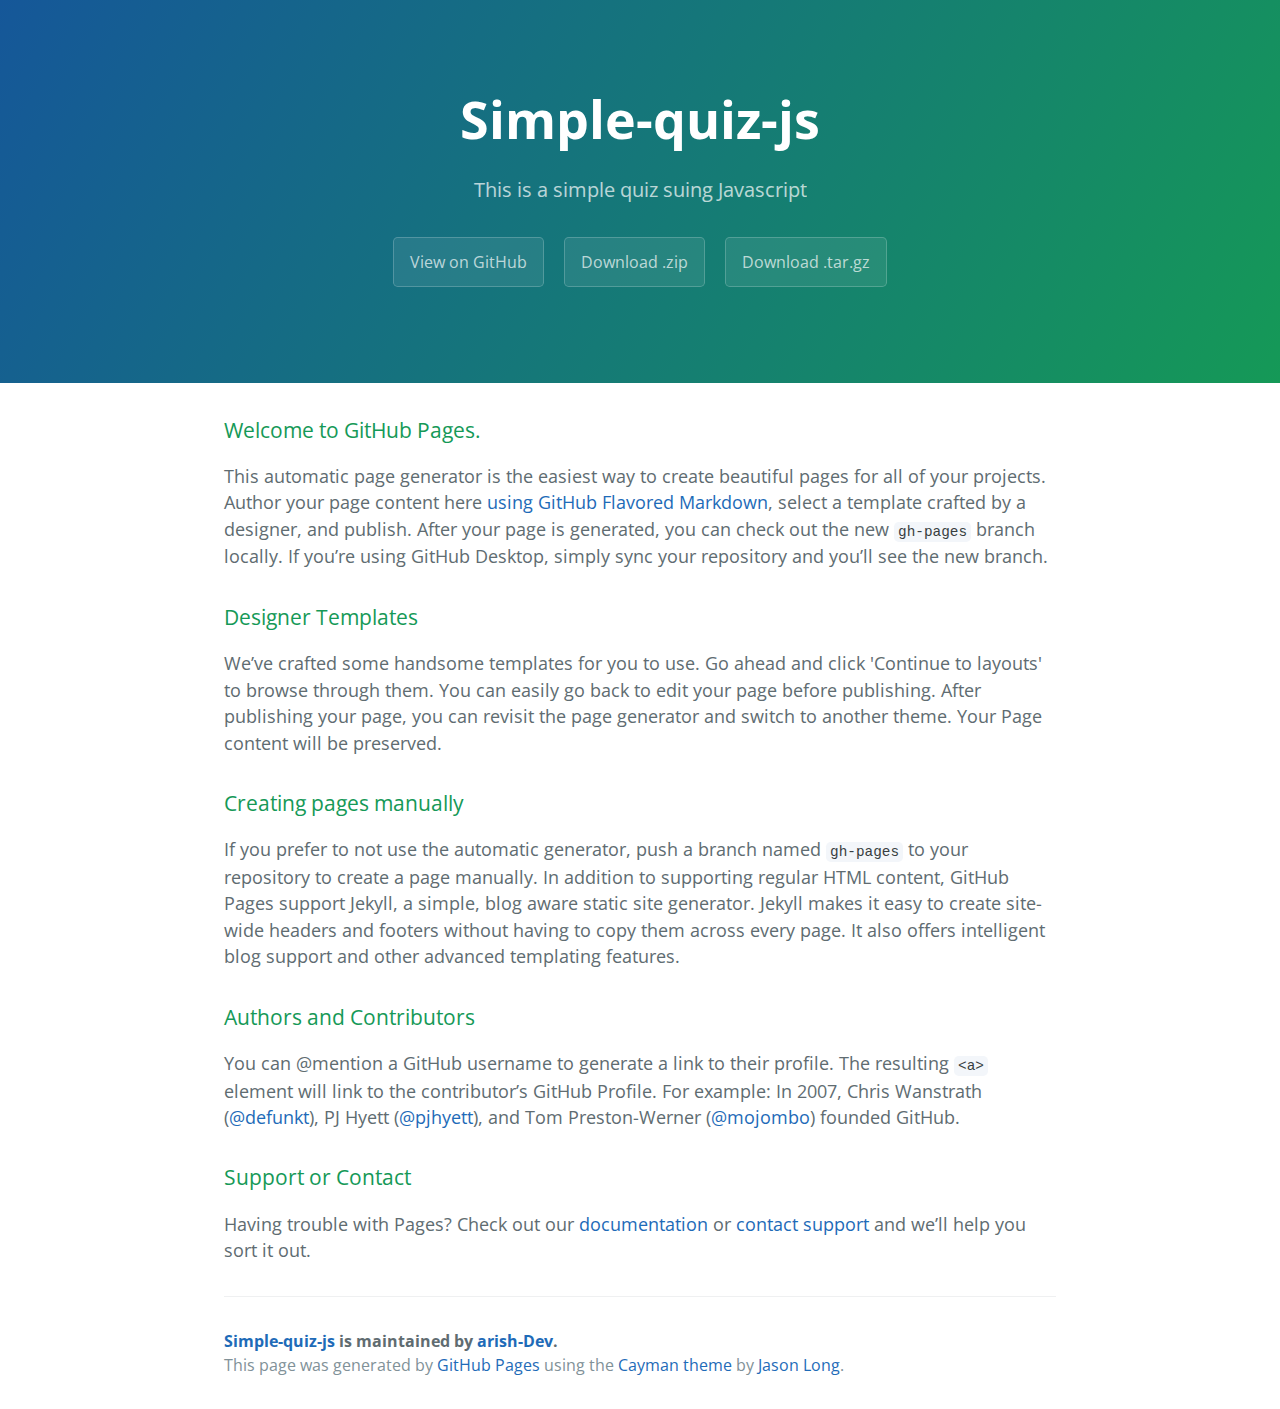
<file: index.html>
<!DOCTYPE html>
<html lang="en-us">
  <head>
    <meta charset="UTF-8">
    <title>Simple-quiz-js by arish-Dev</title>
    <meta name="viewport" content="width=device-width, initial-scale=1">
    <link rel="stylesheet" type="text/css" href="stylesheets/normalize.css" media="screen">
    <link href='https://fonts.googleapis.com/css?family=Open+Sans:400,700' rel='stylesheet' type='text/css'>
    <link rel="stylesheet" type="text/css" href="stylesheets/stylesheet.css" media="screen">
    <link rel="stylesheet" type="text/css" href="stylesheets/github-light.css" media="screen">
  </head>
  <body>
    <section class="page-header">
      <h1 class="project-name">Simple-quiz-js</h1>
      <h2 class="project-tagline">This is a simple quiz suing Javascript</h2>
      <a href="https://github.com/arish-Dev/Simple-Quiz-JS" class="btn">View on GitHub</a>
      <a href="https://github.com/arish-Dev/Simple-Quiz-JS/zipball/master" class="btn">Download .zip</a>
      <a href="https://github.com/arish-Dev/Simple-Quiz-JS/tarball/master" class="btn">Download .tar.gz</a>
    </section>

    <section class="main-content">
      <h3>
<a id="welcome-to-github-pages" class="anchor" href="#welcome-to-github-pages" aria-hidden="true"><span aria-hidden="true" class="octicon octicon-link"></span></a>Welcome to GitHub Pages.</h3>
<p>This automatic page generator is the easiest way to create beautiful pages for all of your projects. Author your page content here <a href="https://guides.github.com/features/mastering-markdown/">using GitHub Flavored Markdown</a>, select a template crafted by a designer, and publish. After your page is generated, you can check out the new <code>gh-pages</code> branch locally. If you’re using GitHub Desktop, simply sync your repository and you’ll see the new branch.</p>
<h3>
<a id="designer-templates" class="anchor" href="#designer-templates" aria-hidden="true"><span aria-hidden="true" class="octicon octicon-link"></span></a>Designer Templates</h3>
<p>We’ve crafted some handsome templates for you to use. Go ahead and click 'Continue to layouts' to browse through them. You can easily go back to edit your page before publishing. After publishing your page, you can revisit the page generator and switch to another theme. Your Page content will be preserved.</p>
<h3>
<a id="creating-pages-manually" class="anchor" href="#creating-pages-manually" aria-hidden="true"><span aria-hidden="true" class="octicon octicon-link"></span></a>Creating pages manually</h3>
<p>If you prefer to not use the automatic generator, push a branch named <code>gh-pages</code> to your repository to create a page manually. In addition to supporting regular HTML content, GitHub Pages support Jekyll, a simple, blog aware static site generator. Jekyll makes it easy to create site-wide headers and footers without having to copy them across every page. It also offers intelligent blog support and other advanced templating features.</p>
<h3>
<a id="authors-and-contributors" class="anchor" href="#authors-and-contributors" aria-hidden="true"><span aria-hidden="true" class="octicon octicon-link"></span></a>Authors and Contributors</h3>
<p>You can @mention a GitHub username to generate a link to their profile. The resulting <code>&lt;a&gt;</code> element will link to the contributor’s GitHub Profile. For example: In 2007, Chris Wanstrath (<a class="user-mention" data-hovercard-type="user" data-hovercard-url="/users/defunkt/hovercard" data-octo-click="hovercard-link-click" data-octo-dimensions="link_type:self" href="https://github.com/defunkt">@defunkt</a>), PJ Hyett (<a class="user-mention" data-hovercard-type="user" data-hovercard-url="/users/pjhyett/hovercard" data-octo-click="hovercard-link-click" data-octo-dimensions="link_type:self" href="https://github.com/pjhyett">@pjhyett</a>), and Tom Preston-Werner (<a class="user-mention" data-hovercard-type="user" data-hovercard-url="/users/mojombo/hovercard" data-octo-click="hovercard-link-click" data-octo-dimensions="link_type:self" href="https://github.com/mojombo">@mojombo</a>) founded GitHub.</p>
<h3>
<a id="support-or-contact" class="anchor" href="#support-or-contact" aria-hidden="true"><span aria-hidden="true" class="octicon octicon-link"></span></a>Support or Contact</h3>
<p>Having trouble with Pages? Check out our <a href="https://help.github.com/pages">documentation</a> or <a href="https://support.github.com/contact">contact support</a> and we’ll help you sort it out.</p>

      <footer class="site-footer">
        <span class="site-footer-owner"><a href="https://github.com/arish-Dev/Simple-Quiz-JS">Simple-quiz-js</a> is maintained by <a href="https://github.com/arish-Dev">arish-Dev</a>.</span>

        <span class="site-footer-credits">This page was generated by <a href="https://pages.github.com">GitHub Pages</a> using the <a href="https://github.com/jasonlong/cayman-theme">Cayman theme</a> by <a href="https://twitter.com/jasonlong">Jason Long</a>.</span>
      </footer>

    </section>

  
  </body>
</html>
</file>
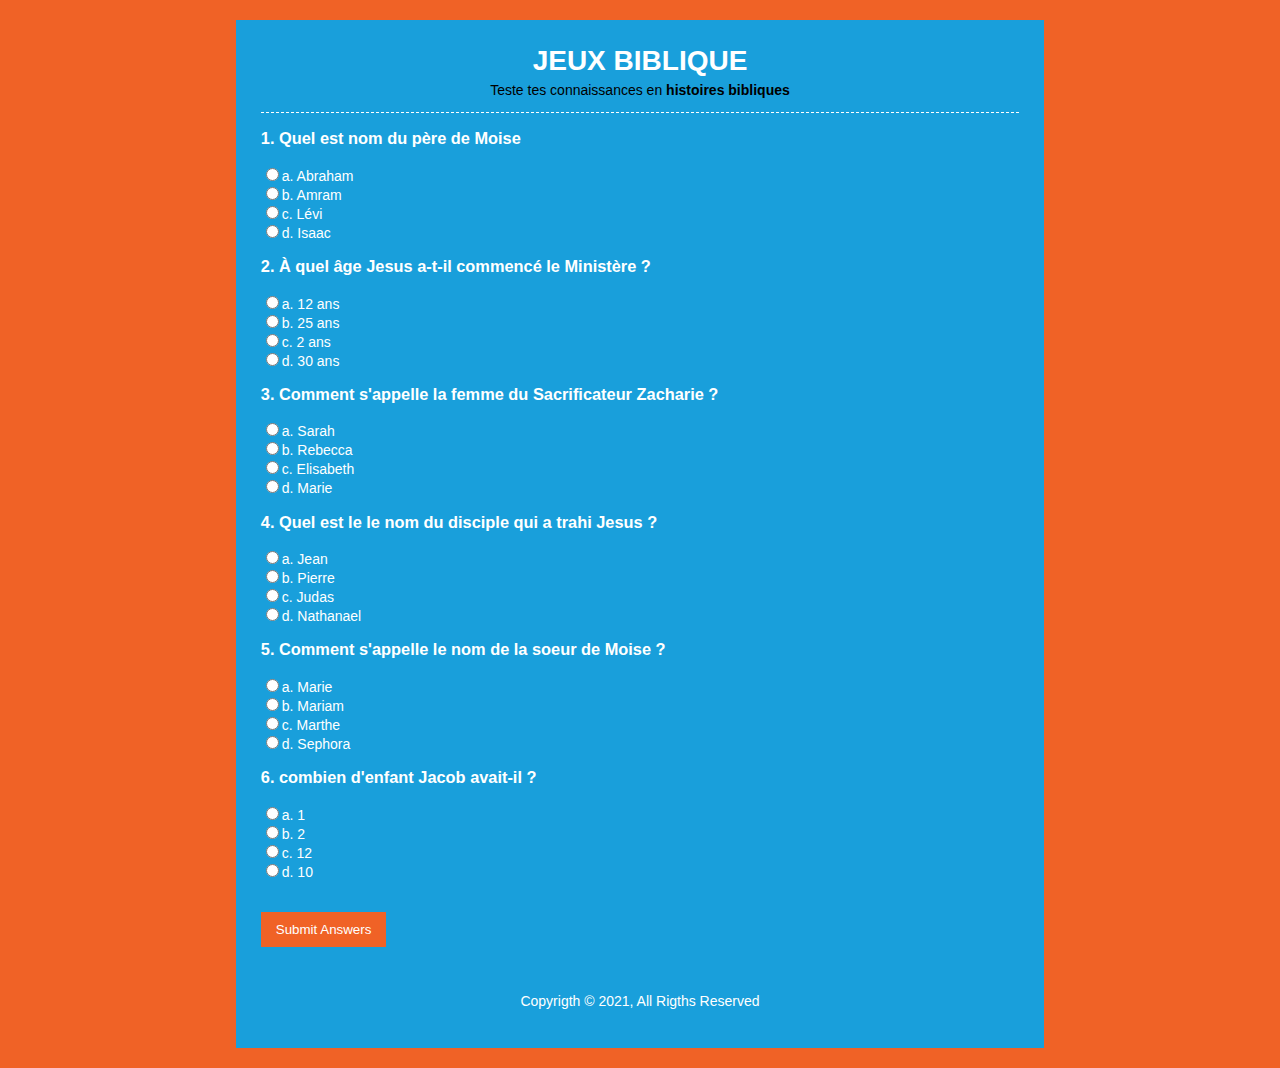
<file: Simple-Quiz/index.html>
<!DOCTYPE html>
<html>
<head>
	<title>Quiz Biblique</title>
	<link rel="stylesheet" type="" href="css/style.css">
</head>
<body>
	<div id="container">
		<header>
			<h1>JEUX BIBLIQUE</h1>
			<p>Teste tes connaissances en <strong>histoires bibliques</strong></p>
		</header>

		<section>
			<div id="result">
				
			</div>

			<form name="quizForm" onsubmit="return submitAnswers()">
				<!--Question 1-->
				<h3>1. Quel est nom du père de Moise</h3>
				<input type="radio" name="q1" value="a" id="q1a">a. Abraham <br>

				<input type="radio" name="q1" value="b" id="q1b">b. Amram <br>

				<input type="radio" name="q1" value="c" id="q1c">c. Lévi <br>

				<input type="radio" name="q1" value="d" id="q1d">d. Isaac <br>

				<!--Question 2-->
				<h3>2. À quel âge Jesus a-t-il commencé le Ministère ?</h3>
				<input type="radio" name="q2" value="a" id="q2a">a. 12 ans <br>

				<input type="radio" name="q2" value="b" id="q2b">b. 25 ans  <br>

				<input type="radio" name="q2" value="c" id="q2c">c. 2 ans <br>

				<input type="radio" name="q2" value="d" id="q2d">d. 30 ans <br>

				<!--Question 3-->
				<h3>3. Comment s'appelle la femme du Sacrificateur Zacharie ?</h3>
				<input type="radio" name="q3" value="a" id="q3a">a. Sarah <br>

				<input type="radio" name="q3" value="b" id="q3b">b. Rebecca  <br>

				<input type="radio" name="q3" value="c" id="q3c">c. Elisabeth <br>

				<input type="radio" name="q3" value="d" id="q3d">d. Marie <br>

				<!--Question 4-->
				<h3>4. Quel est le le nom du disciple qui a trahi Jesus ?</h3>
				<input type="radio" name="q4" value="a" id="q4a">a. Jean <br>

				<input type="radio" name="q4" value="b" id="q4b">b. Pierre  <br>

				<input type="radio" name="q4" value="c" id="q4c">c. Judas <br>

				<input type="radio" name="q4" value="d" id="q4d">d. Nathanael <br>

				<!--Question 5-->
				<h3>5. Comment s'appelle le nom de la soeur de Moise ?</h3>
				<input type="radio" name="q5" value="a" id="q5a">a. Marie <br>

				<input type="radio" name="q5" value="b" id="q5b">b. Mariam  <br>

				<input type="radio" name="q5" value="c" id="q5c">c. Marthe <br>

				<input type="radio" name="q5" value="d" id="q5d">d. Sephora <br>

				<!--Question 6-->
				<h3>6. combien d'enfant Jacob avait-il ?</h3>
				<input type="radio" name="q6" value="a" id="q6a">a. 1 <br>

				<input type="radio" name="q6" value="b" id="q6b">b. 2  <br>
				<input type="radio" name="q6" value="c" id="q6c">c. 12 <br>

				<input type="radio" name="q6" value="d" id="q6d">d. 10 <br>

				<br><br>
				<input type="submit" value="Submit Answers"
			</form>
		</section>

		<footer>
			<br><br>
			<p>Copyrigth &copy; 2021, All Rigths Reserved </p>
		</footer>
		
	</div>
	<script src="javascript/fichier.js"></script>
</body>
</html>
</file>
<file: stylesheets/stylesheet.css>
* {
  box-sizing: border-box; }

body {
  padding: 0;
  margin: 0;
  font-family: "Open Sans", "Helvetica Neue", Helvetica, Arial, sans-serif;
  font-size: 16px;
  line-height: 1.5;
  color: #606c71; }

a {
  color: #1e6bb8;
  text-decoration: none; }
  a:hover {
    text-decoration: underline; }

.btn {
  display: inline-block;
  margin-bottom: 1rem;
  color: rgba(255, 255, 255, 0.7);
  background-color: rgba(255, 255, 255, 0.08);
  border-color: rgba(255, 255, 255, 0.2);
  border-style: solid;
  border-width: 1px;
  border-radius: 0.3rem;
  transition: color 0.2s, background-color 0.2s, border-color 0.2s; }
  .btn + .btn {
    margin-left: 1rem; }

.btn:hover {
  color: rgba(255, 255, 255, 0.8);
  text-decoration: none;
  background-color: rgba(255, 255, 255, 0.2);
  border-color: rgba(255, 255, 255, 0.3); }

@media screen and (min-width: 64em) {
  .btn {
    padding: 0.75rem 1rem; } }

@media screen and (min-width: 42em) and (max-width: 64em) {
  .btn {
    padding: 0.6rem 0.9rem;
    font-size: 0.9rem; } }

@media screen and (max-width: 42em) {
  .btn {
    display: block;
    width: 100%;
    padding: 0.75rem;
    font-size: 0.9rem; }
    .btn + .btn {
      margin-top: 1rem;
      margin-left: 0; } }

.page-header {
  color: #fff;
  text-align: center;
  background-color: #159957;
  background-image: linear-gradient(120deg, #155799, #159957); }

@media screen and (min-width: 64em) {
  .page-header {
    padding: 5rem 6rem; } }

@media screen and (min-width: 42em) and (max-width: 64em) {
  .page-header {
    padding: 3rem 4rem; } }

@media screen and (max-width: 42em) {
  .page-header {
    padding: 2rem 1rem; } }

.project-name {
  margin-top: 0;
  margin-bottom: 0.1rem; }

@media screen and (min-width: 64em) {
  .project-name {
    font-size: 3.25rem; } }

@media screen and (min-width: 42em) and (max-width: 64em) {
  .project-name {
    font-size: 2.25rem; } }

@media screen and (max-width: 42em) {
  .project-name {
    font-size: 1.75rem; } }

.project-tagline {
  margin-bottom: 2rem;
  font-weight: normal;
  opacity: 0.7; }

@media screen and (min-width: 64em) {
  .project-tagline {
    font-size: 1.25rem; } }

@media screen and (min-width: 42em) and (max-width: 64em) {
  .project-tagline {
    font-size: 1.15rem; } }

@media screen and (max-width: 42em) {
  .project-tagline {
    font-size: 1rem; } }

.main-content :first-child {
  margin-top: 0; }
.main-content img {
  max-width: 100%; }
.main-content h1, .main-content h2, .main-content h3, .main-content h4, .main-content h5, .main-content h6 {
  margin-top: 2rem;
  margin-bottom: 1rem;
  font-weight: normal;
  color: #159957; }
.main-content p {
  margin-bottom: 1em; }
.main-content code {
  padding: 2px 4px;
  font-family: Consolas, "Liberation Mono", Menlo, Courier, monospace;
  font-size: 0.9rem;
  color: #383e41;
  background-color: #f3f6fa;
  border-radius: 0.3rem; }
.main-content pre {
  padding: 0.8rem;
  margin-top: 0;
  margin-bottom: 1rem;
  font: 1rem Consolas, "Liberation Mono", Menlo, Courier, monospace;
  color: #567482;
  word-wrap: normal;
  background-color: #f3f6fa;
  border: solid 1px #dce6f0;
  border-radius: 0.3rem; }
  .main-content pre > code {
    padding: 0;
    margin: 0;
    font-size: 0.9rem;
    color: #567482;
    word-break: normal;
    white-space: pre;
    background: transparent;
    border: 0; }
.main-content .highlight {
  margin-bottom: 1rem; }
  .main-content .highlight pre {
    margin-bottom: 0;
    word-break: normal; }
.main-content .highlight pre, .main-content pre {
  padding: 0.8rem;
  overflow: auto;
  font-size: 0.9rem;
  line-height: 1.45;
  border-radius: 0.3rem; }
.main-content pre code, .main-content pre tt {
  display: inline;
  max-width: initial;
  padding: 0;
  margin: 0;
  overflow: initial;
  line-height: inherit;
  word-wrap: normal;
  background-color: transparent;
  border: 0; }
  .main-content pre code:before, .main-content pre code:after, .main-content pre tt:before, .main-content pre tt:after {
    content: normal; }
.main-content ul, .main-content ol {
  margin-top: 0; }
.main-content blockquote {
  padding: 0 1rem;
  margin-left: 0;
  color: #819198;
  border-left: 0.3rem solid #dce6f0; }
  .main-content blockquote > :first-child {
    margin-top: 0; }
  .main-content blockquote > :last-child {
    margin-bottom: 0; }
.main-content table {
  display: block;
  width: 100%;
  overflow: auto;
  word-break: normal;
  word-break: keep-all; }
  .main-content table th {
    font-weight: bold; }
  .main-content table th, .main-content table td {
    padding: 0.5rem 1rem;
    border: 1px solid #e9ebec; }
.main-content dl {
  padding: 0; }
  .main-content dl dt {
    padding: 0;
    margin-top: 1rem;
    font-size: 1rem;
    font-weight: bold; }
  .main-content dl dd {
    padding: 0;
    margin-bottom: 1rem; }
.main-content hr {
  height: 2px;
  padding: 0;
  margin: 1rem 0;
  background-color: #eff0f1;
  border: 0; }

@media screen and (min-width: 64em) {
  .main-content {
    max-width: 64rem;
    padding: 2rem 6rem;
    margin: 0 auto;
    font-size: 1.1rem; } }

@media screen and (min-width: 42em) and (max-width: 64em) {
  .main-content {
    padding: 2rem 4rem;
    font-size: 1.1rem; } }

@media screen and (max-width: 42em) {
  .main-content {
    padding: 2rem 1rem;
    font-size: 1rem; } }

.site-footer {
  padding-top: 2rem;
  margin-top: 2rem;
  border-top: solid 1px #eff0f1; }

.site-footer-owner {
  display: block;
  font-weight: bold; }

.site-footer-credits {
  color: #819198; }

@media screen and (min-width: 64em) {
  .site-footer {
    font-size: 1rem; } }

@media screen and (min-width: 42em) and (max-width: 64em) {
  .site-footer {
    font-size: 1rem; } }

@media screen and (max-width: 42em) {
  .site-footer {
    font-size: 0.9rem; } }
</file>
<file: stylesheets/github-light.css>
/*!
 * GitHub Light v0.4.1
 * Copyright (c) 2012 - 2017 GitHub, Inc.
 * Licensed under MIT (https://github.com/primer/github-syntax-theme-generator/blob/master/LICENSE)
 */

.pl-c /* comment, punctuation.definition.comment, string.comment */ {
  color: #6a737d;
}

.pl-c1 /* constant, entity.name.constant, variable.other.constant, variable.language, support, meta.property-name, support.constant, support.variable, meta.module-reference, markup.raw, meta.diff.header, meta.output */,
.pl-s .pl-v /* string variable */ {
  color: #005cc5;
}

.pl-e /* entity */,
.pl-en /* entity.name */ {
  color: #6f42c1;
}

.pl-smi /* variable.parameter.function, storage.modifier.package, storage.modifier.import, storage.type.java, variable.other */,
.pl-s .pl-s1 /* string source */ {
  color: #24292e;
}

.pl-ent /* entity.name.tag, markup.quote */ {
  color: #22863a;
}

.pl-k /* keyword, storage, storage.type */ {
  color: #d73a49;
}

.pl-s /* string */,
.pl-pds /* punctuation.definition.string, source.regexp, string.regexp.character-class */,
.pl-s .pl-pse .pl-s1 /* string punctuation.section.embedded source */,
.pl-sr /* string.regexp */,
.pl-sr .pl-cce /* string.regexp constant.character.escape */,
.pl-sr .pl-sre /* string.regexp source.ruby.embedded */,
.pl-sr .pl-sra /* string.regexp string.regexp.arbitrary-repitition */ {
  color: #032f62;
}

.pl-v /* variable */,
.pl-smw /* sublimelinter.mark.warning */ {
  color: #e36209;
}

.pl-bu /* invalid.broken, invalid.deprecated, invalid.unimplemented, message.error, brackethighlighter.unmatched, sublimelinter.mark.error */ {
  color: #b31d28;
}

.pl-ii /* invalid.illegal */ {
  color: #fafbfc;
  background-color: #b31d28;
}

.pl-c2 /* carriage-return */ {
  color: #fafbfc;
  background-color: #d73a49;
}

.pl-c2::before /* carriage-return */ {
  content: "^M";
}

.pl-sr .pl-cce /* string.regexp constant.character.escape */ {
  font-weight: bold;
  color: #22863a;
}

.pl-ml /* markup.list */ {
  color: #735c0f;
}

.pl-mh /* markup.heading */,
.pl-mh .pl-en /* markup.heading entity.name */,
.pl-ms /* meta.separator */ {
  font-weight: bold;
  color: #005cc5;
}

.pl-mi /* markup.italic */ {
  font-style: italic;
  color: #24292e;
}

.pl-mb /* markup.bold */ {
  font-weight: bold;
  color: #24292e;
}

.pl-md /* markup.deleted, meta.diff.header.from-file, punctuation.definition.deleted */ {
  color: #b31d28;
  background-color: #ffeef0;
}

.pl-mi1 /* markup.inserted, meta.diff.header.to-file, punctuation.definition.inserted */ {
  color: #22863a;
  background-color: #f0fff4;
}

.pl-mc /* markup.changed, punctuation.definition.changed */ {
  color: #e36209;
  background-color: #ffebda;
}

.pl-mi2 /* markup.ignored, markup.untracked */ {
  color: #f6f8fa;
  background-color: #005cc5;
}

.pl-mdr /* meta.diff.range */ {
  font-weight: bold;
  color: #6f42c1;
}

.pl-ba /* brackethighlighter.tag, brackethighlighter.curly, brackethighlighter.round, brackethighlighter.square, brackethighlighter.angle, brackethighlighter.quote */ {
  color: #586069;
}

.pl-sg /* sublimelinter.gutter-mark */ {
  color: #959da5;
}

.pl-corl /* constant.other.reference.link, string.other.link */ {
  text-decoration: underline;
  color: #032f62;
}
</file>
<file: Simple-Quiz/css/style.css>
body{
	background: #f06226;
	color: #FFF;
	font-family: 'Arial', sans-serif;
	font-size: 14px;
}

#container{
	width: 60%;
	background: #199fdb;
	margin: 20px auto;
	overflow: auto;
	padding: 25px;
}

header{
	text-align: center;
	border-bottom: #FFF dashed 1px;
}

header h1{
	margin: 0;
	padding: 0;
}

header p{
	padding: 0;
	margin-top: 5px;
	color: #000;
}

section{
	min-height:400px; 
}

footer{
	text-align: center;
}

input[type='submit']{
	background: #f06226;
	border:0;
	color: #fff;
	padding: 10px 15px;
	cursor: pointer;
}

#result h3{
	background: #f06226;
	padding: 10px;
	margin: 10px 0;
}

#result span{
	color: #000;
	font-weight: bold;
}
</file>
